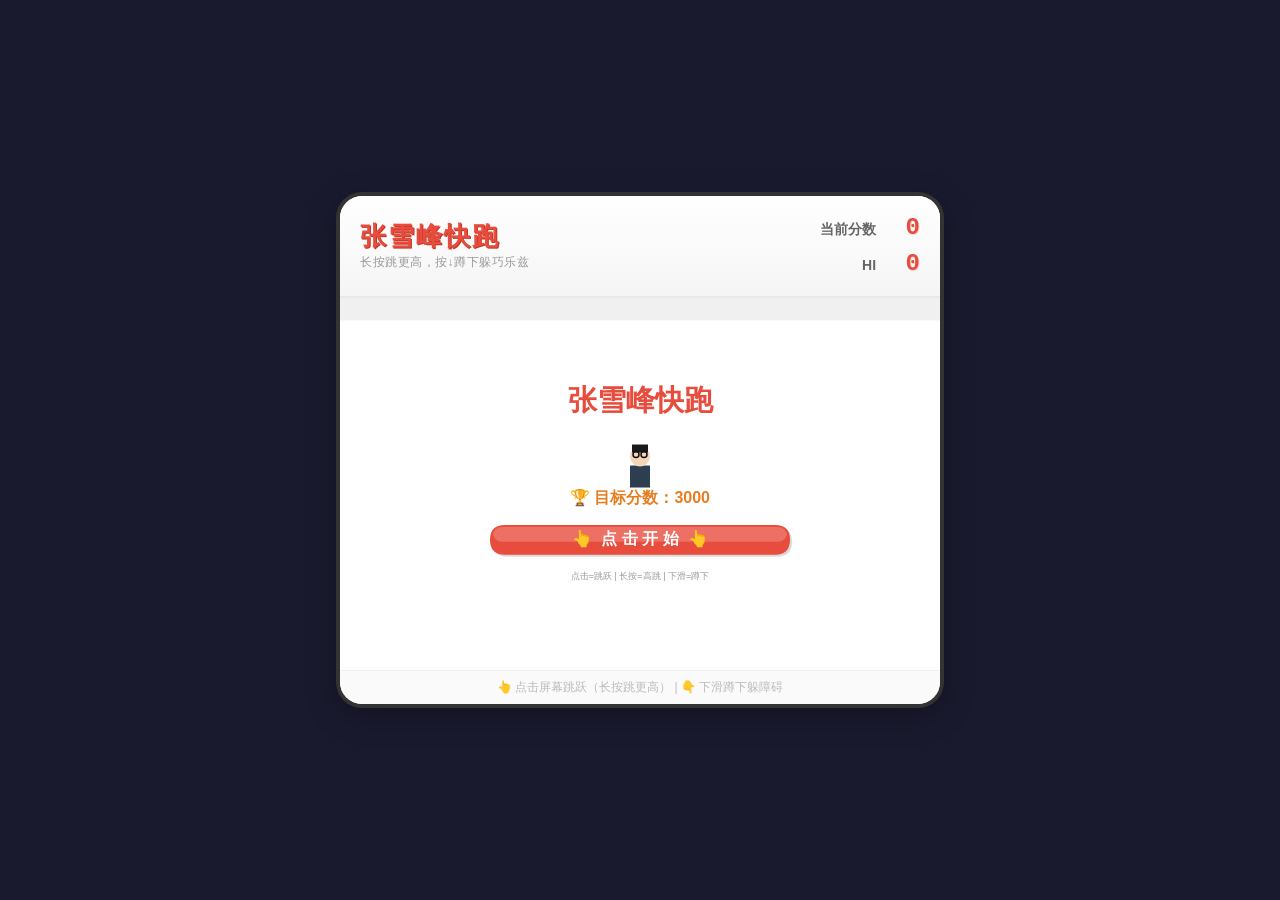
<file: index.html>
<!DOCTYPE html>
<html lang="zh-CN">
<head>
    <meta charset="UTF-8">
    <meta name="viewport" content="width=device-width, initial-scale=1.0, maximum-scale=1.0, user-scalable=no, viewport-fit=cover">
    <meta name="apple-mobile-web-app-capable" content="yes">
    <meta name="apple-mobile-web-app-status-bar-style" content="black-translucent">
    <title>张雪峰快跑</title>
    <link rel="stylesheet" href="css/style.css">
</head>
<body>
    <!-- ==================== 游戏主容器 ==================== -->
    <div class="game-wrapper">

        <!-- ===== 顶部信息栏 ===== -->
        <div class="game-header">
            <div class="title-section">
                <h1 class="game-title">张雪峰快跑</h1>
                <p class="game-hint">长按跳更高，按↓蹲下躲巧乐兹</p>
            </div>
            <div class="score-section">
                <div class="score-row">
                    当前分数 <span id="currentScore" class="score-value">0</span>
                </div>
                <div class="score-row">
                    HI <span id="highScore" class="score-value">0</span>
                </div>
            </div>
        </div>

        <!-- ===== 游戏画布 ===== -->
        <canvas id="gameCanvas"></canvas>

        <!-- ===== 移动端触控提示 ===== -->
        <div class="touch-hint" id="touchHint">
            👆 点击屏幕跳跃（长按跳更高）&nbsp;|&nbsp;👇 下滑蹲下躲障碍
        </div>
    </div>

    <!-- ==================== 音频元素 ==================== -->
    <!--
        ★ 素材替换指南 ★
        当前使用自动生成的占位音效（.wav）。
        当你获取到真正的张雪峰鬼畜音频后，替换 assets/ 目录下对应文件即可：
        - assets/bgm.mp3   → 背景音乐《张雪峰老师我还记得你》
        - assets/voice.mp3 → 台词音效「你跑不过我你信吗」
        - assets/death.mp3 → 死亡失败音效
    -->
    <audio id="bgMusic" loop preload="metadata">
        <!-- 🎵 张雪峰鬼畜音频《念张师》- 已就位！ -->
        <source src="assets/bgm.m4a" type="audio/mp4">
    </audio>

    <audio id="voiceLine" preload="metadata">
        <source src="assets/voice.wav" type="audio/wav">
    </audio>

    <audio id="deathSound" preload="metadata">
        <source src="assets/death.wav" type="audio/wav">
    </audio>

    <!-- ==================== 游戏核心脚本 ==================== -->
    <script src="js/game.js"></script>
</body>
</html>
</file>
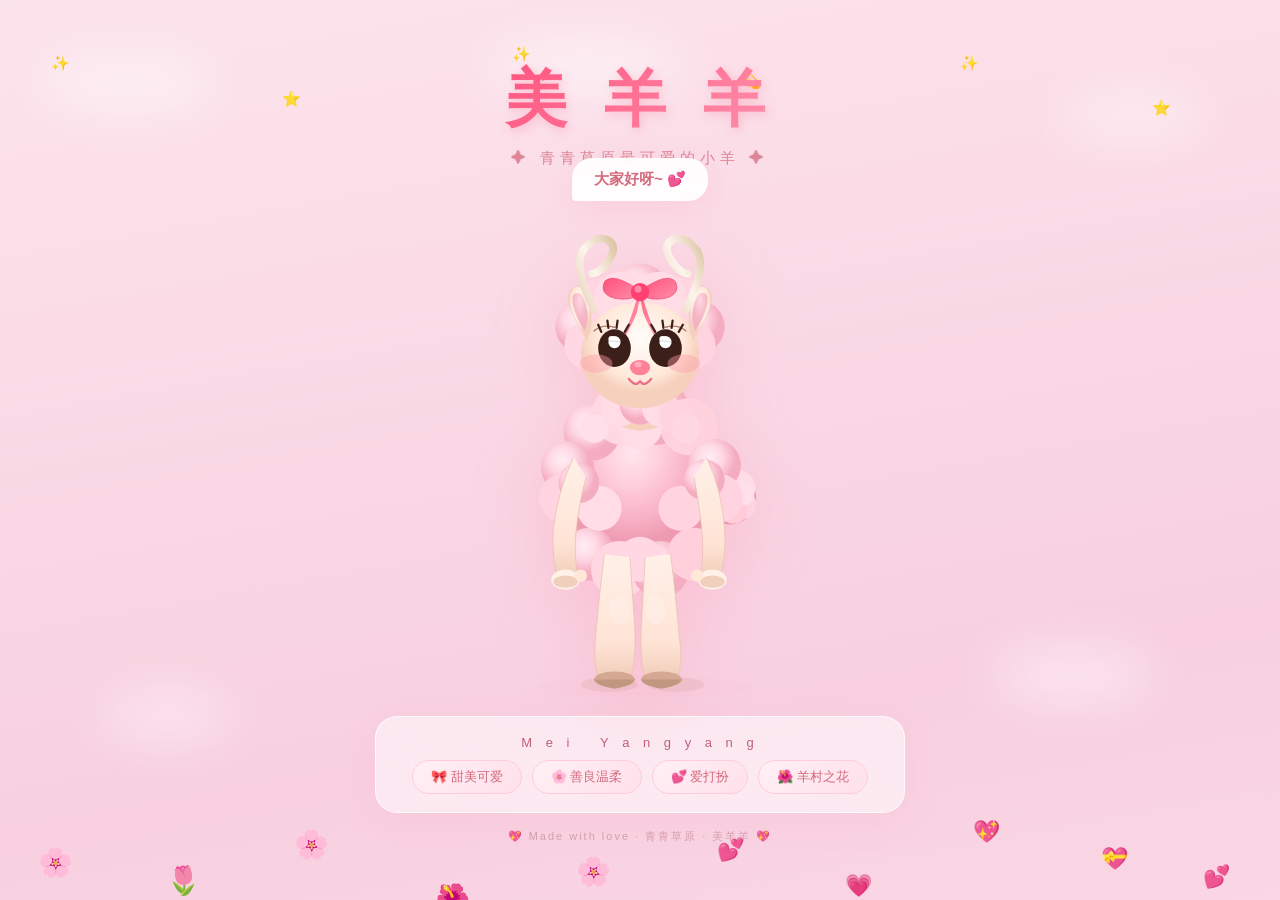
<file: meiyangyang.html>
<!DOCTYPE html>
<html lang="zh-CN">
<head>
<meta charset="UTF-8">
<meta name="viewport" content="width=device-width, initial-scale=1.0">
<title>美羊羊 ~ Mei Yangyang</title>
<style>
    :root {
        --pink: #FF8FAB;
        --wool: #FFD0DC;
        --wool-light: #FFE0EA;
        --cream: #FFF5EE;
        --bow: #FF5580;
        --eye: #3D1F1A;
    }

    * { margin: 0; padding: 0; box-sizing: border-box; }

    body {
        width: 100vw;
        min-height: 100vh;
        display: flex;
        flex-direction: column;
        align-items: center;
        justify-content: center;
        background: linear-gradient(170deg, #FCE4EC 0%, #F8D0E0 25%, #FDE4EE 50%, #FAD6E2 75%, #FCE4EC 100%);
        background-size: 300% 300%;
        animation: bgShift 10s ease-in-out infinite;
        font-family: 'Microsoft YaHei', 'PingFang SC', 'Noto Sans SC', sans-serif;
        overflow-x: hidden;
        cursor: default;
        user-select: none;
        padding: 20px;
    }
    @keyframes bgShift {
        0%,100% { background-position: 0% 50%; }
        33% { background-position: 70% 100%; }
        66% { background-position: 30% 0%; }
    }

    /* ── Clouds ── */
    .clouds { position:fixed; inset:0; pointer-events:none; z-index:0; }
    .cloud {
        position:absolute; background:rgba(255,255,255,0.45); border-radius:50%; filter:blur(24px);
    }
    .cloud:nth-child(1){ width:180px; height:60px; top:6%; left:3%; animation:drift 18s ease-in-out infinite; }
    .cloud:nth-child(2){ width:140px; height:50px; top:10%; right:6%; animation:drift 22s ease-in-out infinite 3s; }
    .cloud:nth-child(3){ width:200px; height:65px; top:4%; left:38%; animation:drift 20s ease-in-out infinite 7s; }
    .cloud:nth-child(4){ width:130px; height:45px; bottom:18%; left:8%; animation:drift 25s ease-in-out infinite 2s; }
    .cloud:nth-child(5){ width:160px; height:55px; bottom:22%; right:10%; animation:drift 19s ease-in-out infinite 5s; }
    @keyframes drift {
        0%,100%{ transform:translateX(0); }
        25%{ transform:translateX(35px); }
        50%{ transform:translateX(-25px); }
        75%{ transform:translateX(20px); }
    }

    /* ── Floating items ── */
    .decorations { position:fixed; inset:0; pointer-events:none; z-index:0; }
    .float {
        position:absolute; animation-timing-function:ease-in-out; animation-iteration-count:infinite;
    }
    .float.f1 { animation-name:floatUp; font-size:28px; }
    .float.f2 { animation-name:floatUp; font-size:22px; }
    .float.f3 { animation-name:twinkle; font-size:15px; }

    .float:nth-child(1){ left:3%; animation-duration:7.5s; animation-delay:0s; }
    .float:nth-child(2){ left:13%; animation-duration:9s; animation-delay:0.7s; }
    .float:nth-child(3){ left:23%; animation-duration:7s; animation-delay:1.5s; }
    .float:nth-child(4){ left:34%; animation-duration:8.5s; animation-delay:2.2s; }
    .float:nth-child(5){ left:45%; animation-duration:7.8s; animation-delay:0.4s; }
    .float:nth-child(6){ left:56%; animation-duration:8.2s; animation-delay:1.3s; }
    .float:nth-child(7){ left:66%; animation-duration:9.5s; animation-delay:2.8s; }
    .float:nth-child(8){ left:76%; animation-duration:7.2s; animation-delay:1.8s; }
    .float:nth-child(9){ left:86%; animation-duration:8.8s; animation-delay:0.9s; }
    .float:nth-child(10){ left:94%; animation-duration:7.5s; animation-delay:3.2s; }
    .float:nth-child(11){ left:4%; top:6%; animation-duration:3s; animation-delay:0s; }
    .float:nth-child(12){ left:22%; top:10%; animation-duration:2.5s; animation-delay:0.6s; }
    .float:nth-child(13){ left:40%; top:5%; animation-duration:3.2s; animation-delay:1.2s; }
    .float:nth-child(14){ left:58%; top:8%; animation-duration:2.8s; animation-delay:0.3s; }
    .float:nth-child(15){ left:75%; top:6%; animation-duration:3.5s; animation-delay:1.5s; }
    .float:nth-child(16){ left:90%; top:11%; animation-duration:2.6s; animation-delay:0.9s; }

    @keyframes floatUp {
        0%{ transform:translateY(108vh) translateX(0) rotate(0deg); opacity:0; }
        10%{ opacity:1; }
        90%{ opacity:1; }
        100%{ transform:translateY(-12vh) translateX(60px) rotate(360deg); opacity:0; }
    }
    @keyframes twinkle {
        0%,100%{ transform:scale(0.7); opacity:0.25; }
        50%{ transform:scale(1.7); opacity:1; }
    }

    /* ── Main ── */
    .main-container {
        position:relative; z-index:1; display:flex; flex-direction:column; align-items:center; gap:14px;
    }
    .title {
        font-size:clamp(38px, 8vw, 62px); font-weight:900;
        background:linear-gradient(135deg, #FF5580, #FF8FAB, #FFB3C6, #FF5580);
        background-size:300% 300%;
        -webkit-background-clip:text; background-clip:text; -webkit-text-fill-color:transparent;
        animation:titleShine 4s ease-in-out infinite;
        letter-spacing:10px;
        filter:drop-shadow(2px 3px 5px rgba(255,85,128,0.25));
    }
    @keyframes titleShine {
        0%,100%{ background-position:0% 50%; }
        50%{ background-position:100% 50%; }
    }
    .subtitle {
        font-size:15px; color:#D4687C; letter-spacing:5px; font-weight:400; margin-top:-6px; opacity:0.75;
    }

    /* ── Sheep wrapper ── */
    .sheep-wrapper {
        position:relative;
        width:min(400px, 88vw);
        height:min(520px, 115vw);
        display:flex; align-items:center; justify-content:center;
        transition:transform 0.4s cubic-bezier(0.34,1.56,0.64,1);
        cursor:pointer;
        -webkit-tap-highlight-color:transparent;
    }
    .sheep-wrapper:hover { transform:scale(1.05); }
    .sheep-wrapper:active { transform:scale(0.96); }

    .sheep-svg {
        width:100%; height:100%;
        filter:drop-shadow(0 14px 32px rgba(255,143,171,0.28));
    }

    /* ── SVG animations ── */
    .sheep-svg .blink-group { animation:blink 3.5s ease-in-out infinite; transform-origin:center center; }
    @keyframes blink {
        0%,42%,56%,100%{ transform:scaleY(1); }
        49%{ transform:scaleY(0.05); }
    }

    .sheep-svg .arm-left-g {
        animation:waveL 2.6s ease-in-out infinite;
        transform-origin:140px 295px;
    }
    @keyframes waveL {
        0%,100%{ transform:rotate(0deg); }
        35%{ transform:rotate(18deg) translateY(-8px); }
        65%{ transform:rotate(-3deg); }
    }

    .sheep-svg .arm-right-g {
        animation:waveR 2.6s ease-in-out infinite 1.3s;
        transform-origin:250px 295px;
    }
    @keyframes waveR {
        0%,100%{ transform:rotate(0deg); }
        35%{ transform:rotate(-14deg) translateY(-5px); }
        70%{ transform:rotate(4deg); }
    }

    .sheep-svg .tail-g {
        animation:tailWag 1.6s ease-in-out infinite;
        transform-origin:270px 310px;
    }
    @keyframes tailWag {
        0%,100%{ transform:rotate(0deg); }
        25%{ transform:rotate(12deg); }
        75%{ transform:rotate(-12deg); }
    }

    .sheep-svg .bow-g {
        animation:bowBounce 2.8s ease-in-out infinite;
        transform-origin:195px 78px;
    }
    @keyframes bowBounce {
        0%,100%{ transform:translateY(0) rotate(0deg); }
        30%{ transform:translateY(-4px) rotate(3deg); }
        65%{ transform:translateY(0) rotate(-2deg); }
        85%{ transform:translateY(-2px) rotate(2deg); }
    }

    .sheep-svg .ear-l-g {
        animation:earFlopL 4s ease-in-out infinite;
        transform-origin:140px 130px;
    }
    @keyframes earFlopL {
        0%,100%{ transform:rotate(0deg); }
        45%{ transform:rotate(-6deg); }
        80%{ transform:rotate(4deg); }
    }
    .sheep-svg .ear-r-g {
        animation:earFlopR 4s ease-in-out infinite 0.6s;
        transform-origin:250px 130px;
    }
    @keyframes earFlopR {
        0%,100%{ transform:rotate(0deg); }
        45%{ transform:rotate(6deg); }
        80%{ transform:rotate(-4deg); }
    }

    .sheep-svg .body-g {
        animation:bodyBreathe 3s ease-in-out infinite;
        transform-origin:195px 310px;
    }
    @keyframes bodyBreathe {
        0%,100%{ transform:scaleY(1) scaleX(1); }
        50%{ transform:scaleY(1.03) scaleX(1.01); }
    }

    /* ── Speech bubble ── */
    .speech-bubble {
        position:absolute; top:-24px; left:50%; transform:translateX(-50%);
        background:rgba(255,255,255,0.92); backdrop-filter:blur(12px);
        border-radius:20px 20px 20px 4px; padding:12px 22px;
        font-size:15px; color:#D4687C; font-weight:600;
        box-shadow:0 6px 28px rgba(255,143,171,0.18);
        white-space:nowrap; z-index:10; opacity:0; pointer-events:none;
        animation:bubbleIn 0.5s ease-out 1.5s forwards;
    }
    @keyframes bubbleIn {
        0%{ opacity:0; transform:translateX(-50%) translateY(12px) scale(0.4); }
        100%{ opacity:1; transform:translateX(-50%) translateY(0) scale(1); }
    }

    /* ── Info card ── */
    .info-card {
        position:relative; z-index:2;
        background:rgba(255,255,255,0.52); backdrop-filter:blur(20px); -webkit-backdrop-filter:blur(20px);
        border-radius:22px; padding:18px 36px; text-align:center;
        box-shadow:0 8px 36px rgba(255,143,171,0.12);
        border:1.5px solid rgba(255,255,255,0.7);
        transition:all 0.35s ease;
    }
    .info-card:hover {
        box-shadow:0 14px 48px rgba(255,143,171,0.22); transform:translateY(-4px);
    }
    .info-card .name-en { font-size:13px; color:#C06078; letter-spacing:5px; font-weight:400; margin-bottom:10px; }
    .traits { display:flex; gap:10px; flex-wrap:wrap; justify-content:center; }
    .trait-tag {
        padding:7px 18px;
        background:linear-gradient(135deg, #FFF0F5, #FFE0EA);
        border:1px solid #FFCCD9; border-radius:20px;
        font-size:13px; color:#D4687C; font-weight:500;
        transition:all 0.25s ease; cursor:default;
    }
    .trait-tag:hover {
        background:linear-gradient(135deg, #FF8FAB, #FFB3C6);
        color:#fff; border-color:transparent;
        transform:scale(1.08);
        box-shadow:0 5px 18px rgba(255,143,171,0.35);
    }
    .footer-note {
        position:relative; z-index:1; font-size:11px; color:#D4A0AE; letter-spacing:2px; margin-top:2px;
    }

    /* ── Heart burst ── */
    .burst {
        position:fixed; pointer-events:none; z-index:999; font-size:22px;
        animation:burstOut 1.3s ease-out forwards;
    }
    @keyframes burstOut {
        0%{ transform:translate(0,0) scale(0.2); opacity:1; }
        100%{ transform:translate(var(--bx),var(--by)) scale(2); opacity:0; }
    }

    /* ── Responsive ── */
    @media (max-width:480px) {
        .sheep-wrapper { width:92vw; height:118vw; }
        .speech-bubble { font-size:13px; padding:10px 16px; top:-18px; }
        .info-card { padding:14px 18px; }
        .trait-tag { padding:5px 12px; font-size:12px; }
        .title { letter-spacing:6px; }
    }
</style>
</head>
<body>

<div class="clouds" aria-hidden="true">
    <div class="cloud"></div><div class="cloud"></div><div class="cloud"></div>
    <div class="cloud"></div><div class="cloud"></div>
</div>

<div class="decorations" aria-hidden="true">
    <span class="float f1" style="top:94%">🌸</span>
    <span class="float f1" style="top:96%">🌷</span>
    <span class="float f1" style="top:92%">🌸</span>
    <span class="float f1" style="top:98%">🌺</span>
    <span class="float f1" style="top:95%">🌸</span>
    <span class="float f2" style="top:93%">💕</span>
    <span class="float f2" style="top:97%">💗</span>
    <span class="float f2" style="top:91%">💖</span>
    <span class="float f2" style="top:94%">💝</span>
    <span class="float f2" style="top:96%">💕</span>
    <span class="float f3">✨</span><span class="float f3">⭐</span><span class="float f3">✨</span>
    <span class="float f3">💫</span><span class="float f3">✨</span><span class="float f3">⭐</span>
</div>

<div class="main-container">
    <h1 class="title">美 羊 羊</h1>
    <p class="subtitle">✦ 青青草原最可爱的小羊 ✦</p>

    <div class="sheep-wrapper" id="sheepWrapper">
        <div class="speech-bubble" id="speechBubble">大家好呀~ 💕</div>

        <svg class="sheep-svg" viewBox="0 0 390 510" xmlns="http://www.w3.org/2000/svg">

            <defs>
                <radialGradient id="woolG" cx="45%" cy="30%">
                    <stop offset="0%" stop-color="#FFE6EE"/>
                    <stop offset="35%" stop-color="#FFD0DC"/>
                    <stop offset="75%" stop-color="#F8B0C4"/>
                    <stop offset="100%" stop-color="#EE9AB0"/>
                </radialGradient>
                <radialGradient id="woolG2" cx="40%" cy="35%">
                    <stop offset="0%" stop-color="#FFEEF4"/>
                    <stop offset="50%" stop-color="#FFD8E4"/>
                    <stop offset="100%" stop-color="#F4ACC0"/>
                </radialGradient>
                <radialGradient id="faceG" cx="50%" cy="35%">
                    <stop offset="0%" stop-color="#FFFCFA"/>
                    <stop offset="30%" stop-color="#FFF5EE"/>
                    <stop offset="75%" stop-color="#FFE8D8"/>
                    <stop offset="100%" stop-color="#F6D0BC"/>
                </radialGradient>
                <linearGradient id="legG" x1="0" y1="0" x2="0" y2="1">
                    <stop offset="0%" stop-color="#FFF0E8"/>
                    <stop offset="70%" stop-color="#FFE4D6"/>
                    <stop offset="100%" stop-color="#F0CCB8"/>
                </linearGradient>
                <linearGradient id="bowG" x1="0" y1="0" x2="1" y2="1">
                    <stop offset="0%" stop-color="#FF5078"/>
                    <stop offset="100%" stop-color="#FF8FAB"/>
                </linearGradient>
                <linearGradient id="hornG" x1="0" y1="1" x2="1" y2="0">
                    <stop offset="0%" stop-color="#E8D0B8"/>
                    <stop offset="50%" stop-color="#FDF5EC"/>
                    <stop offset="100%" stop-color="#DCC4A4"/>
                </linearGradient>
                <radialGradient id="earInG" cx="50%" cy="20%">
                    <stop offset="0%" stop-color="#FFD8E2"/>
                    <stop offset="100%" stop-color="#F4B4C4"/>
                </radialGradient>
            </defs>

            <!-- ═══════════ GROUND SHADOW ═══════════ -->
            <ellipse cx="200" cy="495" rx="100" ry="10" fill="rgba(232,117,144,0.15)">
                <animate attributeName="rx" values="100;110;100" dur="3s" repeatCount="indefinite"/>
                <animate attributeName="opacity" values="0.15;0.22;0.15" dur="3s" repeatCount="indefinite"/>
            </ellipse>
            <!-- Feet shadows -->
            <ellipse cx="165" cy="493" rx="28" ry="7" fill="rgba(200,150,140,0.2)"/>
            <ellipse cx="230" cy="493" rx="28" ry="7" fill="rgba(200,150,140,0.2)"/>

            <!-- ═══════════ TAIL ═══════════ -->
            <g class="tail-g">
                <circle cx="283" cy="310" r="26" fill="url(#woolG)"/>
                <circle cx="290" cy="300" r="18" fill="#FFDCE6"/>
                <circle cx="294" cy="316" r="15" fill="#FFD4E0"/>
                <circle cx="287" cy="322" r="13" fill="#FFCCD8"/>
                <circle cx="296" cy="306" r="11" fill="#FFE0EA"/>
            </g>

            <!-- ═══════════ BODY (wool-covered torso, upright) ═══════════ -->
            <g class="body-g">
                <!-- Main body: large vertically-oriented oval -->
                <ellipse cx="195" cy="300" rx="78" ry="90" fill="url(#woolG)"/>

                <!-- Wool tufts around body for fluffy texture -->
                <!-- Top of body (chest/shoulder area) -->
                <circle cx="148" cy="245" r="28" fill="url(#woolG2)"/>
                <circle cx="178" cy="228" r="30" fill="#FFD8E4"/>
                <circle cx="212" cy="226" r="32" fill="url(#woolG2)"/>
                <circle cx="243" cy="240" r="28" fill="#FFD2DE"/>

                <!-- Sides of body -->
                <circle cx="124" cy="280" r="26" fill="url(#woolG2)"/>
                <circle cx="120" cy="310" r="24" fill="#FFD4E0"/>
                <circle cx="268" cy="278" r="26" fill="url(#woolG2)"/>
                <circle cx="272" cy="310" r="24" fill="#FFD4E0"/>

                <!-- Bottom of body -->
                <circle cx="145" cy="365" r="26" fill="url(#woolG2)"/>
                <circle cx="175" cy="380" r="28" fill="#FFD6E2"/>
                <circle cx="215" cy="380" r="28" fill="url(#woolG2)"/>
                <circle cx="248" cy="365" r="26" fill="#FFD0DC"/>

                <!-- Mid-body filler tufts -->
                <circle cx="155" cy="320" r="22" fill="#FFDCE6"/>
                <circle cx="235" cy="320" r="22" fill="#FFD4E0"/>
                <circle cx="195" cy="240" r="22" fill="#FFDCE6"/>
                <circle cx="195" cy="370" r="22" fill="#FFD8E4"/>
                <circle cx="135" cy="295" r="20" fill="url(#woolG2)"/>
                <circle cx="258" cy="292" r="20" fill="url(#woolG2)"/>
            </g>

            <!-- ═══════════ LEGS (two legs, connected at bottom of body) ═══════════ -->
            <!-- Left leg -->
            <g>
                <path d="M160,365 Q155,405 152,440 Q148,475 155,488 L185,488 Q191,475 190,440 Q188,408 185,368"
                      fill="url(#legG)" stroke="#E8C4B0" stroke-width="0.8"/>
                <!-- Left hoof/shoe -->
                <ellipse cx="170" cy="488" rx="20" ry="8" fill="#D4A892"/>
                <path d="M150,488 Q155,495 170,497 Q185,495 190,488" fill="#C09880"/>
                <!-- Knee highlight -->
                <ellipse cx="175" cy="420" rx="10" ry="14" fill="rgba(255,255,255,0.2)"/>
            </g>
            <!-- Right leg -->
            <g>
                <path d="M225,365 Q230,405 233,440 Q238,475 231,488 L201,488 Q195,475 196,440 Q198,408 200,368"
                      fill="url(#legG)" stroke="#E8C4B0" stroke-width="0.8"/>
                <!-- Right hoof/shoe -->
                <ellipse cx="216" cy="488" rx="20" ry="8" fill="#D4A892"/>
                <path d="M196,488 Q201,495 216,497 Q231,495 236,488" fill="#C09880"/>
                <!-- Knee highlight -->
                <ellipse cx="210" cy="420" rx="10" ry="14" fill="rgba(255,255,255,0.2)"/>
            </g>

            <!-- ═══════════ ARMS (two arms, connected at sides of upper body) ═══════════ -->
            <!-- Left arm -->
            <g class="arm-left-g">
                <!-- Upper arm connection to body -->
                <path d="M130,270 Q115,300 110,340 Q108,370 115,390 L135,390 Q130,370 132,345 Q135,315 142,290"
                      fill="url(#legG)" stroke="#E8C4B0" stroke-width="0.8"/>
                <!-- Hand/hoof -->
                <ellipse cx="122" cy="390" rx="14" ry="10" fill="#FFF0E8"/>
                <ellipse cx="122" cy="392" rx="12" ry="6" fill="#F0D0BC"/>
                <!-- Thumb tuft -->
                <circle cx="137" cy="386" r="6" fill="#FFE8D8"/>
            </g>
            <!-- Right arm -->
            <g class="arm-right-g">
                <path d="M260,270 Q275,300 278,340 Q280,370 273,390 L253,390 Q258,370 256,345 Q253,315 248,290"
                      fill="url(#legG)" stroke="#E8C4B0" stroke-width="0.8"/>
                <!-- Hand/hoof -->
                <ellipse cx="266" cy="390" rx="14" ry="10" fill="#FFF0E8"/>
                <ellipse cx="266" cy="392" rx="12" ry="6" fill="#F0D0BC"/>
                <!-- Thumb tuft -->
                <circle cx="251" cy="386" r="6" fill="#FFE8D8"/>
            </g>

            <!-- ═══════════ NECK (connecting body to head) ═══════════ -->
            <path d="M168,235 Q170,200 173,185 L217,185 Q220,200 222,235 Q215,242 195,244 Q175,242 168,235Z"
                  fill="url(#faceG)" stroke="none"/>
            <!-- Neck wool ring / scarf-like collar -->
            <circle cx="160" cy="230" r="16" fill="#FFD8E2"/>
            <circle cx="175" cy="222" r="18" fill="#FFDCE6"/>
            <circle cx="195" cy="218" r="20" fill="url(#woolG2)"/>
            <circle cx="215" cy="222" r="18" fill="#FFDCE6"/>
            <circle cx="230" cy="230" r="16" fill="#FFD4E0"/>
            <circle cx="150" cy="242" r="14" fill="#FFE0EA"/>
            <circle cx="240" cy="242" r="14" fill="#FFD8E2"/>

            <!-- ═══════════ HEAD ═══════════ -->
            <!-- Head wool (behind face, on top) -->
            <ellipse cx="195" cy="138" rx="58" ry="36" fill="url(#woolG)"/>
            <circle cx="138" cy="142" r="26" fill="url(#woolG2)"/>
            <circle cx="252" cy="142" r="26" fill="url(#woolG2)"/>
            <circle cx="158" cy="122" r="28" fill="#FFD6E2"/>
            <circle cx="232" cy="122" r="28" fill="#FFD6E2"/>
            <circle cx="195" cy="110" r="30" fill="url(#woolG2)"/>
            <circle cx="176" cy="114" r="26" fill="#FFDCE6"/>
            <circle cx="214" cy="114" r="26" fill="#FFDCE6"/>
            <circle cx="145" cy="160" r="24" fill="#FFD8E4"/>
            <circle cx="245" cy="160" r="24" fill="#FFD4E0"/>

            <!-- Main face -->
            <ellipse cx="195" cy="170" rx="58" ry="52" fill="url(#faceG)"/>

            <!-- ═══════════ EARS ═══════════ -->
            <g class="ear-l-g">
                <path d="M140,150 Q118,115 128,105 Q138,96 145,118 Q150,137 143,155"
                      fill="url(#faceG)" stroke="#E8CCC0" stroke-width="0.6"/>
                <path d="M139,144 Q125,118 130,110 Q138,105 142,120 Q146,135 141,146"
                      fill="url(#earInG)"/>
            </g>
            <g class="ear-r-g">
                <path d="M250,150 Q272,115 262,105 Q252,96 245,118 Q240,137 247,155"
                      fill="url(#faceG)" stroke="#E8CCC0" stroke-width="0.6"/>
                <path d="M251,144 Q265,118 260,110 Q252,105 248,120 Q244,135 249,146"
                      fill="url(#earInG)"/>
            </g>

            <!-- ═══════════ HORNS ═══════════ -->
            <!-- Left horn -->
            <g>
                <path d="M150,125 Q130,85 140,68 Q152,52 164,58 Q172,64 165,76 Q158,88 148,90"
                      fill="none" stroke="url(#hornG)" stroke-width="7.5" stroke-linecap="round">
                    <animate attributeName="d"
                             values="M150,125 Q130,85 140,68 Q152,52 164,58 Q172,64 165,76 Q158,88 148,90;
                                     M150,125 Q128,83 138,66 Q150,50 164,56 Q174,62 165,76 Q158,88 148,90;
                                     M150,125 Q130,85 140,68 Q152,52 164,58 Q172,64 165,76 Q158,88 148,90"
                             dur="4.5s" repeatCount="indefinite"/>
                </path>
            </g>
            <!-- Right horn -->
            <g>
                <path d="M240,125 Q260,85 250,68 Q238,52 226,58 Q218,64 225,76 Q232,88 242,90"
                      fill="none" stroke="url(#hornG)" stroke-width="7.5" stroke-linecap="round">
                    <animate attributeName="d"
                             values="M240,125 Q260,85 250,68 Q238,52 226,58 Q218,64 225,76 Q232,88 242,90;
                                     M240,125 Q262,83 252,66 Q240,50 226,56 Q216,62 225,76 Q232,88 242,90;
                                     M240,125 Q260,85 250,68 Q238,52 226,58 Q218,64 225,76 Q232,88 242,90"
                             dur="4.5s" repeatCount="indefinite"/>
                </path>
            </g>

            <!-- ═══════════ BOW (butterfly bow on top of head) ═══════════ -->
            <g class="bow-g">
                <!-- Ribbon tails -->
                <path d="M195,104 Q185,140 175,158 Q182,152 192,128 Q195,116 196,104"
                      fill="url(#bowG)" opacity="0.88"/>
                <path d="M195,104 Q205,140 215,158 Q208,152 198,128 Q195,116 194,104"
                      fill="url(#bowG)" opacity="0.88"/>
                <!-- Left wing -->
                <path d="M194,106 Q168,88 160,98 Q155,110 170,114 Q186,117 194,110"
                      fill="url(#bowG)" stroke="#E84068" stroke-width="0.6"/>
                <!-- Right wing -->
                <path d="M196,106 Q222,88 230,98 Q235,110 220,114 Q204,117 196,110"
                      fill="url(#bowG)" stroke="#E84068" stroke-width="0.6"/>
                <!-- Center knot -->
                <circle cx="195" cy="108" r="9" fill="#FF4070"/>
                <circle cx="193" cy="105" r="3.5" fill="rgba(255,255,255,0.4)"/>
            </g>

            <!-- ═══════════ FACE DETAILS ═══════════ -->

            <!-- Eyebrows -->
            <path d="M150,145 Q158,138 170,142" fill="none" stroke="#B08070" stroke-width="1.4" stroke-linecap="round">
                <animate attributeName="d"
                         values="M150,145 Q158,138 170,142;M150,147 Q158,140 170,143;M150,145 Q158,138 170,142"
                         dur="4s" repeatCount="indefinite"/>
            </path>
            <path d="M220,142 Q232,138 240,145" fill="none" stroke="#B08070" stroke-width="1.4" stroke-linecap="round">
                <animate attributeName="d"
                         values="M220,142 Q232,138 240,145;M220,143 Q232,140 240,147;M220,142 Q232,138 240,145"
                         dur="4s" repeatCount="indefinite"/>
            </path>

            <!-- Eyes (blink group) -->
            <g class="blink-group">
                <!-- Left eye -->
                <ellipse cx="170" cy="163" rx="16" ry="18.5" fill="#3D1F1A"/>
                <!-- Shine -->
                <ellipse cx="170" cy="157" rx="6" ry="6" fill="white"/>
                <ellipse cx="167" cy="154" rx="3" ry="3" fill="white"/>
                <circle cx="174" cy="163" rx="1.8" ry="1.8" fill="rgba(255,255,255,0.25)"/>
                <!-- Eyelashes -->
                <line x1="157" y1="147" x2="154" y2="140" stroke="#3D1F1A" stroke-width="2.2" stroke-linecap="round"/>
                <line x1="164" y1="143" x2="163" y2="136" stroke="#3D1F1A" stroke-width="2.2" stroke-linecap="round"/>
                <line x1="172" y1="143" x2="173" y2="136" stroke="#3D1F1A" stroke-width="2.2" stroke-linecap="round"/>
                <line x1="180" y1="147" x2="184" y2="140" stroke="#3D1F1A" stroke-width="2.2" stroke-linecap="round"/>
                <!-- Upper lid shadow -->
                <path d="M154,160 Q162,152 186,160" fill="none" stroke="rgba(0,0,0,0.15)" stroke-width="1"/>

                <!-- Right eye -->
                <ellipse cx="220" cy="163" rx="16" ry="18.5" fill="#3D1F1A"/>
                <!-- Shine -->
                <ellipse cx="220" cy="157" rx="6" ry="6" fill="white"/>
                <ellipse cx="217" cy="154" rx="3" ry="3" fill="white"/>
                <circle cx="224" cy="163" rx="1.8" ry="1.8" fill="rgba(255,255,255,0.25)"/>
                <!-- Eyelashes -->
                <line x1="210" y1="147" x2="206" y2="140" stroke="#3D1F1A" stroke-width="2.2" stroke-linecap="round"/>
                <line x1="218" y1="143" x2="217" y2="136" stroke="#3D1F1A" stroke-width="2.2" stroke-linecap="round"/>
                <line x1="226" y1="143" x2="227" y2="136" stroke="#3D1F1A" stroke-width="2.2" stroke-linecap="round"/>
                <line x1="233" y1="147" x2="237" y2="140" stroke="#3D1F1A" stroke-width="2.2" stroke-linecap="round"/>
                <!-- Upper lid shadow -->
                <path d="M204,160 Q212,152 236,160" fill="none" stroke="rgba(0,0,0,0.15)" stroke-width="1"/>
            </g>

            <!-- Blush -->
            <ellipse cx="152" cy="178" rx="16" ry="9" fill="rgba(255,155,170,0.42)"/>
            <ellipse cx="238" cy="178" rx="16" ry="9" fill="rgba(255,155,170,0.42)"/>

            <!-- Nose -->
            <ellipse cx="195" cy="182" rx="10" ry="7.5" fill="#FF8099"/>
            <ellipse cx="193" cy="179" rx="3.5" ry="2.8" fill="rgba(255,255,255,0.35)"/>

            <!-- Mouth (cute smile) -->
            <path d="M184,193 Q191,202 195,195 Q199,202 206,193"
                  fill="none" stroke="#E87088" stroke-width="2.2"
                  stroke-linecap="round" stroke-linejoin="round"/>
            <!-- Lip highlight -->
            <path d="M188,192 Q195,198 202,192"
                  fill="none" stroke="rgba(255,255,255,0.3)" stroke-width="1"
                  stroke-linecap="round"/>

        </svg>
    </div>

    <!-- Info card -->
    <div class="info-card">
        <div class="name-en">M e i &nbsp; Y a n g y a n g</div>
        <div class="traits">
            <span class="trait-tag">🎀 甜美可爱</span>
            <span class="trait-tag">🌸 善良温柔</span>
            <span class="trait-tag">💕 爱打扮</span>
            <span class="trait-tag">🌺 羊村之花</span>
        </div>
    </div>
    <p class="footer-note">💖 Made with love · 青青草原 · 美羊羊 💖</p>
</div>

<script>
const sheepWrapper = document.getElementById('sheepWrapper');
const speechBubble = document.getElementById('speechBubble');

const messages = [
    '嗨~ 你好呀! 💕',
    '今天也是美美的一天 ✨',
    '🌸 花花真好看~',
    '嘻嘻，被你发现啦 😊',
    '青青草原欢迎你~ 🌿',
    '🎀 我的蝴蝶结好看吗?',
    '要一起玩吗? 💖',
    '啦啦啦~ ♪',
    '送你一朵小花花 🌸',
    '你好可爱呀~ 💝',
];

sheepWrapper.addEventListener('click', (e) => {
    const msg = messages[Math.floor(Math.random() * messages.length)];
    speechBubble.textContent = msg;
    speechBubble.style.animation = 'none';
    speechBubble.offsetHeight;
    speechBubble.style.animation = 'bubbleIn 0.5s ease-out forwards';

    // Burst hearts
    const cx = e.clientX, cy = e.clientY;
    const emojis = ['💕','💖','💗','💝','🌸','✨','💐','🎀','🌷','💮'];

    for (let i = 0; i < 10; i++) {
        const el = document.createElement('span');
        el.className = 'burst';
        el.textContent = emojis[Math.floor(Math.random() * emojis.length)];
        el.style.left = cx + 'px';
        el.style.top = cy + 'px';
        el.style.fontSize = (14 + Math.random() * 26) + 'px';
        const angle = (Math.PI * 2 / 10) * i + Math.random() * 0.3;
        const dist = 55 + Math.random() * 95;
        el.style.setProperty('--bx', Math.cos(angle) * dist + 'px');
        el.style.setProperty('--by', Math.sin(angle) * dist - 35 + 'px');
        el.style.animationDuration = (0.8 + Math.random() * 1.1) + 's';
        document.body.appendChild(el);
        setTimeout(() => el.remove(), 2000);
    }
});

// Auto-hide bubble
let hideTimer;
function resetBubbleTimer() {
    clearTimeout(hideTimer);
    speechBubble.style.opacity = '1';
    speechBubble.style.transition = 'none';
    hideTimer = setTimeout(() => {
        speechBubble.style.transition = 'opacity 0.6s ease-out';
        speechBubble.style.opacity = '0';
    }, 4000);
}
sheepWrapper.addEventListener('click', resetBubbleTimer);
resetBubbleTimer();

// Trait sparkle
document.querySelectorAll('.trait-tag').forEach(tag => {
    tag.addEventListener('mouseenter', () => {
        const r = tag.getBoundingClientRect();
        const s = document.createElement('span');
        s.textContent = '✨';
        s.style.cssText = `position:fixed;left:${r.right+4}px;top:${r.top-4}px;font-size:14px;pointer-events:none;z-index:999;--bx:0px;--by:-25px;animation:burstOut 0.6s ease-out forwards;`;
        document.body.appendChild(s);
        setTimeout(() => s.remove(), 700);
    });
});

// 7-click rainbow easter egg
let clickCount = 0, clickTimer = null;
sheepWrapper.addEventListener('click', () => {
    clickCount++;
    if (clickCount >= 7) {
        document.body.style.transition = 'background 0.5s ease, background-size 0.5s ease';
        document.body.style.background = 'linear-gradient(170deg, #FFE0EC 0%, #FFD4F0 22%, #E0D4FF 44%, #D4F0FF 66%, #D4FFE0 88%, #FFF0D4 100%)';
        document.body.style.backgroundSize = '400% 400%';
        document.body.style.animation = 'bgShift 3s ease-in-out infinite';
        setTimeout(() => {
            document.body.style.background = '';
            document.body.style.backgroundSize = '300% 300%';
            document.body.style.animation = 'bgShift 10s ease-in-out infinite';
        }, 3500);
        clickCount = 0;
    }
    clearTimeout(clickTimer);
    clickTimer = setTimeout(() => { clickCount = 0; }, 2000);
});
</script>

</body>
</html>
</file>
<file: css/style.css>
/* ============================================================
   张雪峰快跑 - 样式文件
   移动端优先适配，像素卡通画风，简约干净
   ============================================================ */

/* ---------- 全局重置 ---------- */
* {
    margin: 0;
    padding: 0;
    box-sizing: border-box;
}

/* ---------- 禁止移动端默认行为 ---------- */
html, body {
    width: 100%;
    height: 100%;
    overflow: hidden;
    /* 阻止移动端下拉刷新/弹性滚动 */
    overscroll-behavior: none;
    -webkit-overflow-scrolling: none;
    touch-action: manipulation;
}

body {
    background: #1a1a2e;
    display: flex;
    justify-content: center;
    align-items: center;
    font-family: 'Microsoft YaHei', 'PingFang SC', 'Noto Sans SC', sans-serif;
    padding: 8px;
    /* 移动端安全区域适配 */
    padding-top: max(8px, env(safe-area-inset-top));
    padding-bottom: max(8px, env(safe-area-inset-bottom));
}

/* ---------- 游戏主容器 ---------- */
.game-wrapper {
    background: #ffffff;
    border-radius: 18px;
    overflow: hidden;
    box-shadow:
        0 0 0 4px #333333,
        0 8px 32px rgba(0, 0, 0, 0.35);
    max-width: 500px;
    width: 100%;
    /* 微信内置浏览器兼容 */
    -webkit-transform: translateZ(0);
    transform: translateZ(0);
}

/* ---------- 顶部信息栏 ---------- */
.game-header {
    display: flex;
    justify-content: space-between;
    align-items: center;
    padding: 10px 14px;
    background: linear-gradient(180deg, #ffffff 0%, #f5f5f5 100%);
    border-bottom: 2px solid #e8e8e8;
    user-select: none;
    -webkit-user-select: none;
}

.title-section {
    flex: 1;
}

/* 大字标题 - 红色醒目 */
.game-title {
    font-size: 20px;
    font-weight: 900;
    color: #e74c3c;
    letter-spacing: 2px;
    line-height: 1.2;
    /* 像素风格文字阴影 */
    text-shadow: 1px 1px 0 #c0392b;
}

/* 提示小字 */
.game-hint {
    font-size: 10px;
    color: #999999;
    margin-top: 2px;
    letter-spacing: 0.5px;
}

/* ---------- 右上角计分面板 ---------- */
.score-section {
    text-align: right;
    flex-shrink: 0;
    margin-left: 10px;
}

.score-row {
    font-size: 12px;
    color: #666666;
    font-weight: 600;
    line-height: 1.5;
    white-space: nowrap;
}

.score-value {
    color: #e74c3c;
    font-size: 20px;
    font-weight: 900;
    font-family: 'Courier New', 'Consolas', monospace;
    /* 像素数字风格 */
    text-shadow: 1px 1px 0 rgba(231, 76, 60, 0.2);
    min-width: 40px;
    display: inline-block;
    text-align: right;
}

/* ---------- 游戏画布 ---------- */
#gameCanvas {
    display: block;
    width: 100%;
    background: #fafaf5;
    /* 防止移动端长按菜单 */
    -webkit-touch-callout: none;
    -webkit-user-select: none;
    user-select: none;
    /* 禁止画布上的默认触摸行为（如滚动） */
    touch-action: none;
}

/* ---------- 移动端触控提示 ---------- */
.touch-hint {
    text-align: center;
    padding: 8px 12px;
    font-size: 10px;
    color: #bbbbbb;
    background: #fafafa;
    border-top: 1px solid #f0f0f0;
    user-select: none;
    -webkit-user-select: none;
}

/* ---------- 响应式适配 ---------- */

/* 小屏手机（iPhone SE 等） */
@media (max-width: 374px) {
    .game-wrapper {
        border-radius: 14px;
        box-shadow: 0 0 0 3px #333333, 0 6px 24px rgba(0,0,0,0.3);
    }
    .game-header {
        padding: 8px 10px;
    }
    .game-title {
        font-size: 17px;
    }
    .game-hint {
        font-size: 9px;
    }
    .score-value {
        font-size: 16px;
    }
    .score-row {
        font-size: 10px;
    }
    .touch-hint {
        font-size: 9px;
        padding: 6px 8px;
    }
}

/* 中等手机 */
@media (min-width: 375px) and (max-width: 414px) {
    .game-title {
        font-size: 19px;
    }
    .score-value {
        font-size: 18px;
    }
}

/* 平板 / 大屏 */
@media (min-width: 768px) {
    .game-wrapper {
        max-width: 600px;
        border-radius: 22px;
    }
    .game-header {
        padding: 14px 20px;
    }
    .game-title {
        font-size: 26px;
    }
    .game-hint {
        font-size: 12px;
    }
    .score-value {
        font-size: 24px;
    }
    .score-row {
        font-size: 14px;
    }
    .touch-hint {
        font-size: 12px;
    }
}

/* 横屏手机 */
@media (max-height: 500px) and (orientation: landscape) {
    body {
        padding: 4px;
    }
    .game-wrapper {
        max-width: none;
        max-height: 98vh;
        display: flex;
        flex-direction: column;
    }
    #gameCanvas {
        flex: 1;
        min-height: 0;
    }
    .game-header {
        padding: 6px 12px;
    }
    .game-title {
        font-size: 16px;
    }
    .game-hint {
        font-size: 9px;
    }
    .touch-hint {
        display: none;
    }
}
</file>
